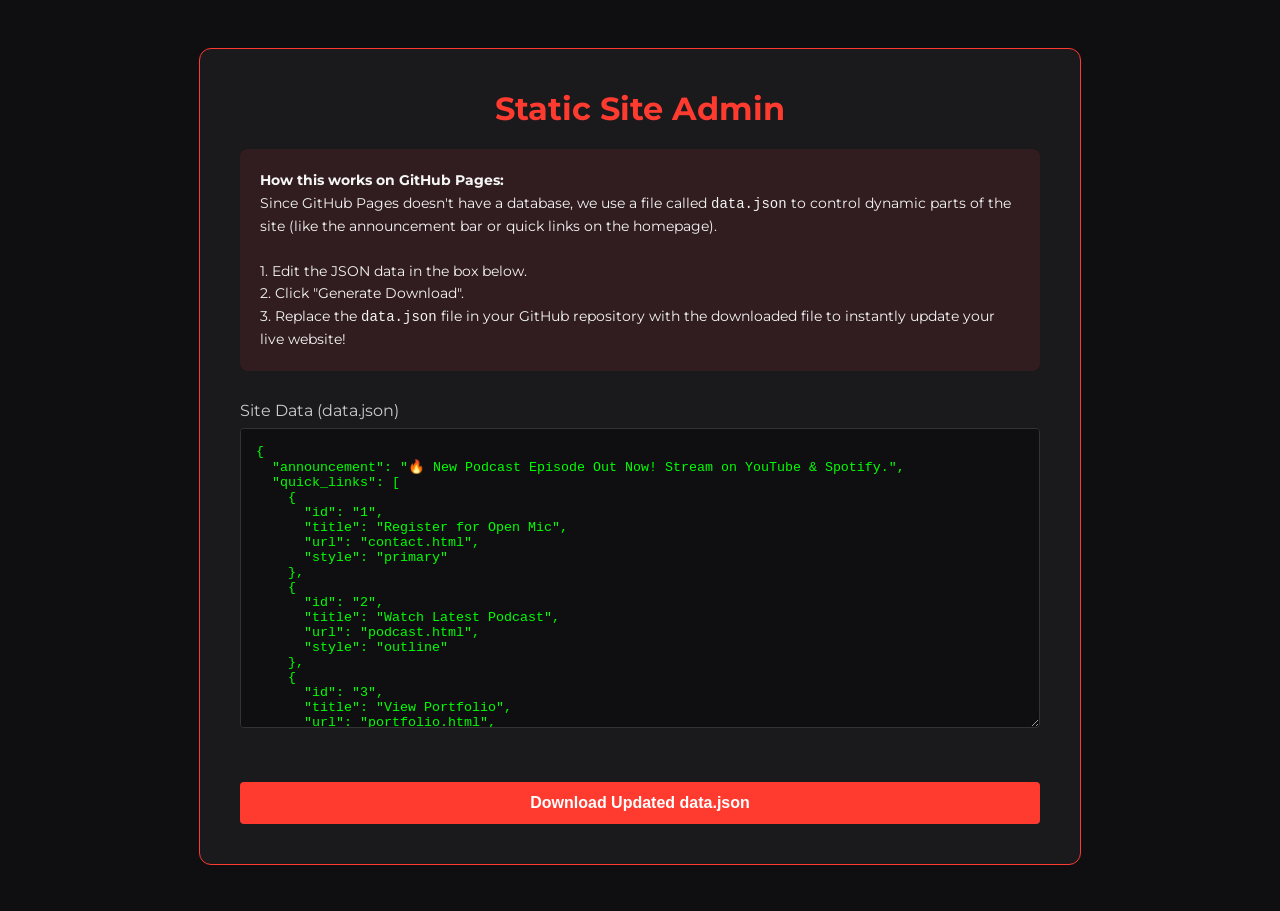
<file: admin.html>
<!DOCTYPE html>
<html lang="en">
<head>
    <meta charset="UTF-8">
    <meta name="viewport" content="width=device-width, initial-scale=1.0">
    <title>THE ROADCAST - Local Admin</title>
    <link href="https://fonts.googleapis.com/css2?family=Montserrat:wght@400;600;800&display=swap" rel="stylesheet">
    <style>
        body { font-family: 'Montserrat', sans-serif; background: #0f0f11; color: #f5f5f5; padding: 40px; }
        .admin-container { max-width: 800px; margin: 0 auto; background: #1a1a1d; padding: 40px; border-radius: 12px; border: 1px solid #ff3b30; }
        h1 { color: #ff3b30; margin-top: 0; text-align: center; }
        .instructions { background: rgba(255,59,48,0.1); padding: 20px; border-radius: 8px; margin-bottom: 30px; font-size: 14px; line-height: 1.6; }
        .form-group { margin-bottom: 20px; }
        label { display: block; margin-bottom: 8px; color: #ccc; }
        input[type="text"] { width: 100%; padding: 12px; background: #0f0f11; border: 1px solid #333; color: #fff; border-radius: 4px; box-sizing: border-box; }
        button { background: #ff3b30; color: #fff; border: none; padding: 12px 25px; border-radius: 4px; cursor: pointer; font-weight: bold; width: 100%; font-size: 16px; margin-top: 10px;}
        button:hover { background: #d63026; }
        textarea { width: 100%; height: 300px; background: #0f0f11; border: 1px solid #333; color: #00ff00; font-family: monospace; padding: 15px; border-radius: 4px; box-sizing: border-box; margin-bottom: 20px;}
    </style>
</head>
<body>
    <div class="admin-container">
        <h1>Static Site Admin</h1>
        <div class="instructions">
            <strong>How this works on GitHub Pages:</strong><br>
            Since GitHub Pages doesn't have a database, we use a file called <code>data.json</code> to control dynamic parts of the site (like the announcement bar or quick links on the homepage).<br><br>
            1. Edit the JSON data in the box below.<br>
            2. Click "Generate Download".<br>
            3. Replace the <code>data.json</code> file in your GitHub repository with the downloaded file to instantly update your live website!
        </div>

        <div class="form-group">
            <label>Site Data (data.json)</label>
            <textarea id="jsonData"></textarea>
        </div>

        <button onclick="downloadJson()">Download Updated data.json</button>
    </div>

    <script>
        // Load current data.json
        fetch('data.json')
            .then(response => response.json())
            .then(data => {
                document.getElementById('jsonData').value = JSON.stringify(data, null, 2);
            })
            .catch(error => {
                document.getElementById('jsonData').value = '{\n  "announcement": "Welcome to THE ROADCAST",\n  "quick_links": []\n}';
            });

        function downloadJson() {
            const text = document.getElementById('jsonData').value;
            try {
                // Verify it's valid JSON before downloading
                JSON.parse(text); 
                
                const blob = new Blob([text], { type: 'application/json' });
                const url = URL.createObjectURL(blob);
                const a = document.createElement('a');
                a.href = url;
                a.download = 'data.json';
                document.body.appendChild(a);
                a.click();
                document.body.removeChild(a);
                URL.revokeObjectURL(url);
            } catch (e) {
                alert("Invalid JSON format! Please check for missing quotes or commas.");
            }
        }
    </script>
</body>
</html>
</file>
